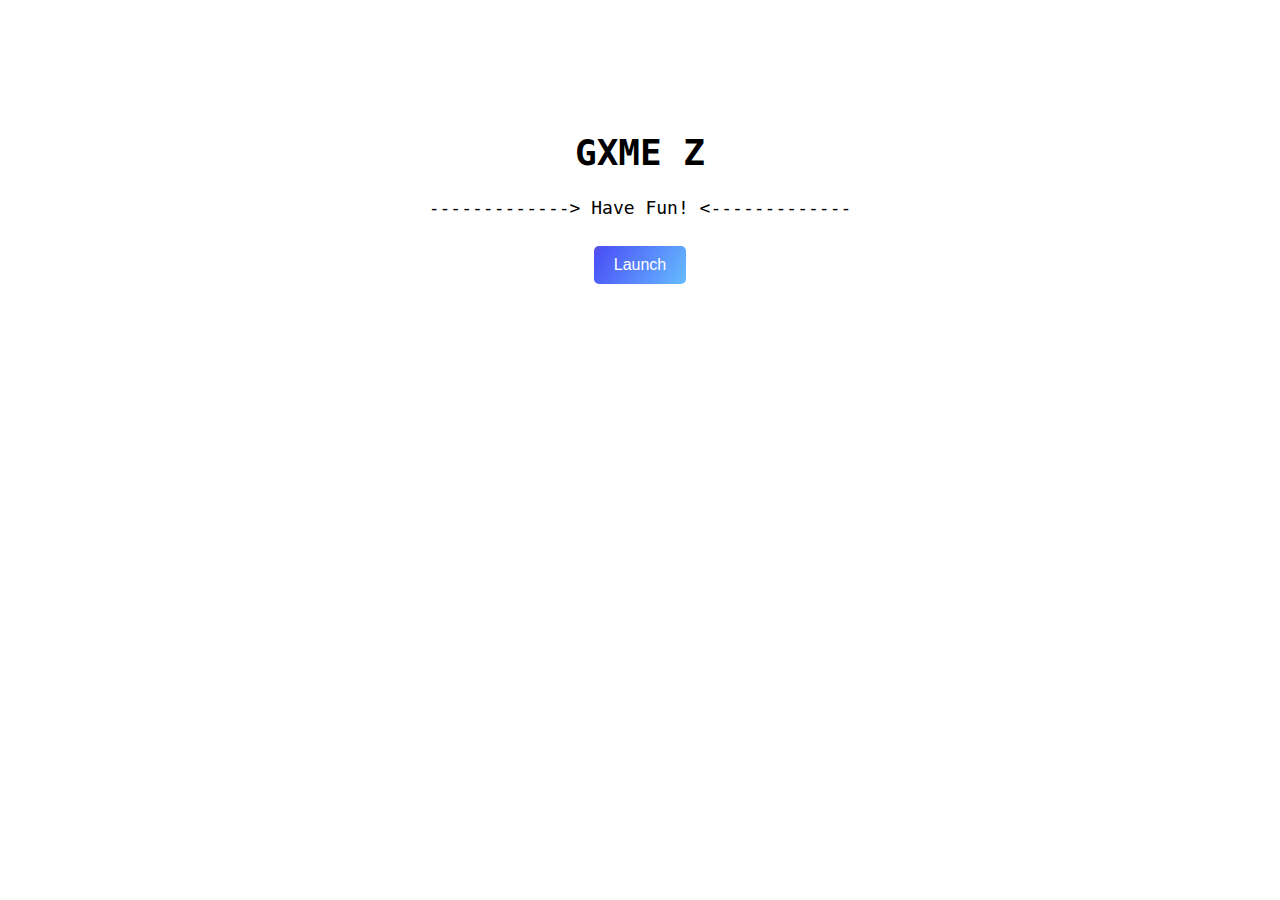
<file: index.html>
<!DOCTYPE html>
<html>
  <link rel="icon" type="image/x-icon" href="https://susanspiritusgallery.com/wp-content/uploads/G0F2596.jpg">
  <link href="styl.css" rel="stylesheet" type="text/css" />
  <script src="script.js"></script>
  <script>
    RedirectToHome();
  </script>

</html>
</file>
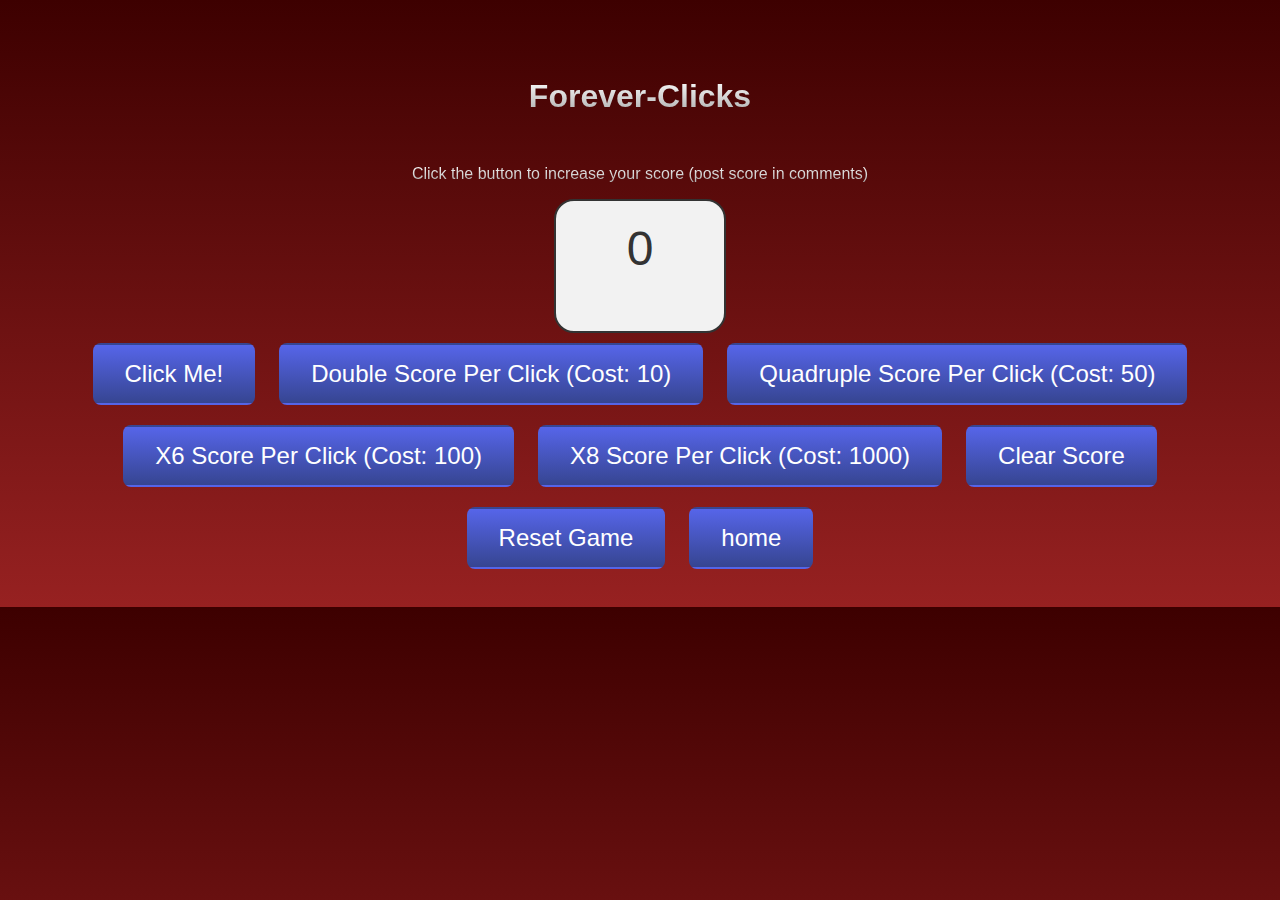
<file: Foreverclicks.htm>
<!DOCTYPE html>
<html>
<head>
  <title>Forever-Clicks</title>
  <link rel="icon" type="svg" href="https://upload.wikimedia.org/wikipedia/commons/thumb/a/a7/Mano_cursor.svg/1582px-Mano_cursor.svg.png">
  <link rel="stylesheet" href="Clicks.css" type="text/css">
</head>
<body>
  <h1>Forever-Clicks</h1>
  <p>Click the button to increase your score (post score in comments)</p>
  <div id="score">0</div>
  <div class="buttonContainer">
  <button id="click-me">Click Me!</button>
  <button id="upgrade1"> Double Score Per Click (Cost: 10)</button>
  <button id="upgrade2"> Quadruple Score Per Click (Cost: 50)</button>
      <button id="upgrade3"> X6 Score Per Click (Cost: 100)</button>
      <button id="upgrade4"> X8 Score Per Click (Cost: 1000)</button>
      <button id="clear-score">Clear Score</button>
      <button id="reset-game" onclick="resetGame()">Reset Game</button>
    <button onclick="RedirectToHome()" id="home"> home </button>
  </div>
  <script src="Clicks.js"></script>
</body>
</html>
</file>
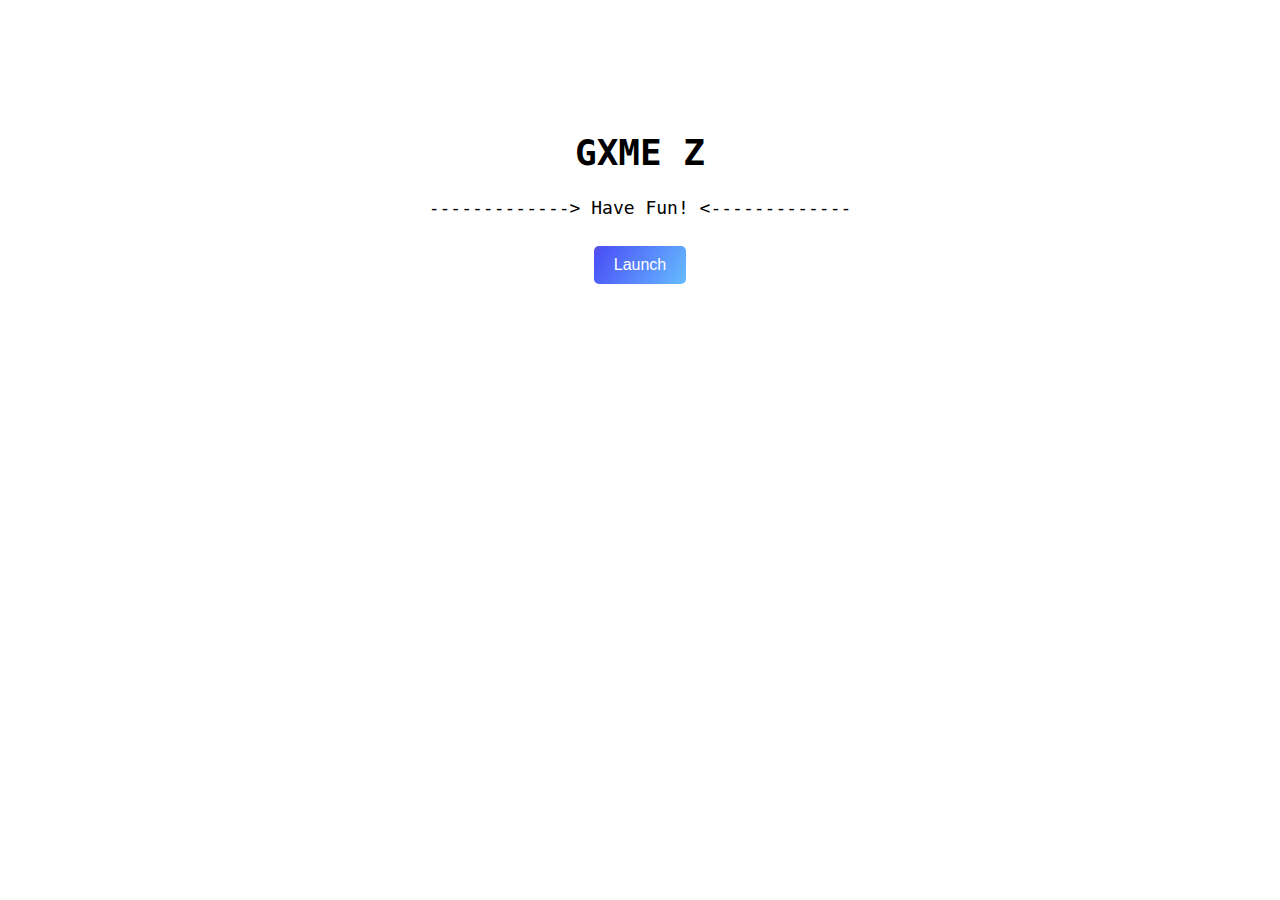
<file: page1.htm>
<!DOCTYPE html>
<html>

<style>
  html {
    background-image: https://w0.peakpx.com/wallpaper/1016/701/HD-wallpaper-sasuke-uchiha-neon-lights-manga-artwork-anime-characters-naruto.jpg; 
  filter: progid: DXImageTransform.Microsoft.gradient( startColorstr="#14A562", endColorstr="#3F006F", GradientType=1 );
  font-family: monospace, sans-serif;
  text-align: center;
  padding-top: 50px;
  }
  
  body {
  background-image: https://w0.peakpx.com/wallpaper/1016/701/HD-wallpaper-sasuke-uchiha-neon-lights-manga-artwork-anime-characters-naruto.jpg; 
  filter: progid: DXImageTransform.Microsoft.gradient( startColorstr="#14A562", endColorstr="#3F006F", GradientType=1 );
  font-family: monospace, sans-serif;
  text-align: center;
  padding-top: 50px;
}

h1 {
  color: #000000;
  font-size: 36px;
}

.arctic {
  color: #06a5f4;
}

.circ {
  color: #ac0c0c;
}

p {
  font-size: 18px;
  color: #000000;
}

.cool-button {
  color: #FFFFFF;
  padding: 10px 20px;
  border: none;
  border-radius: 5px;
  margin: 10px;
  cursor: pointer;
  font-size: 16px;
  background: linear-gradient(120deg, crimson, #4b56f7, #66bdff);
  background-size: 200% 100%;
  background-position: 100% 0;
  transition: background-position .5s;
}

.cool-button:hover {
  cursor: pointer;
  color: #ffffff;
  background-position: 0 0;
}

</style>
  
<head>
  <meta charset="utf-8">
  <meta name="viewport" content="width=device-width">
  <title>GXME Z</title>
</head>

<body>
  <h1 id="Secret">GXME Z</h1>
  </h1>
  <p>-------------> Have Fun! <-------------</p>

  <button class="cool-button" onclick="StartGame()">Launch</button>
  <script src="script.js"></script>
  <script src="script2.js"></script>
</body>

</html>
</file>
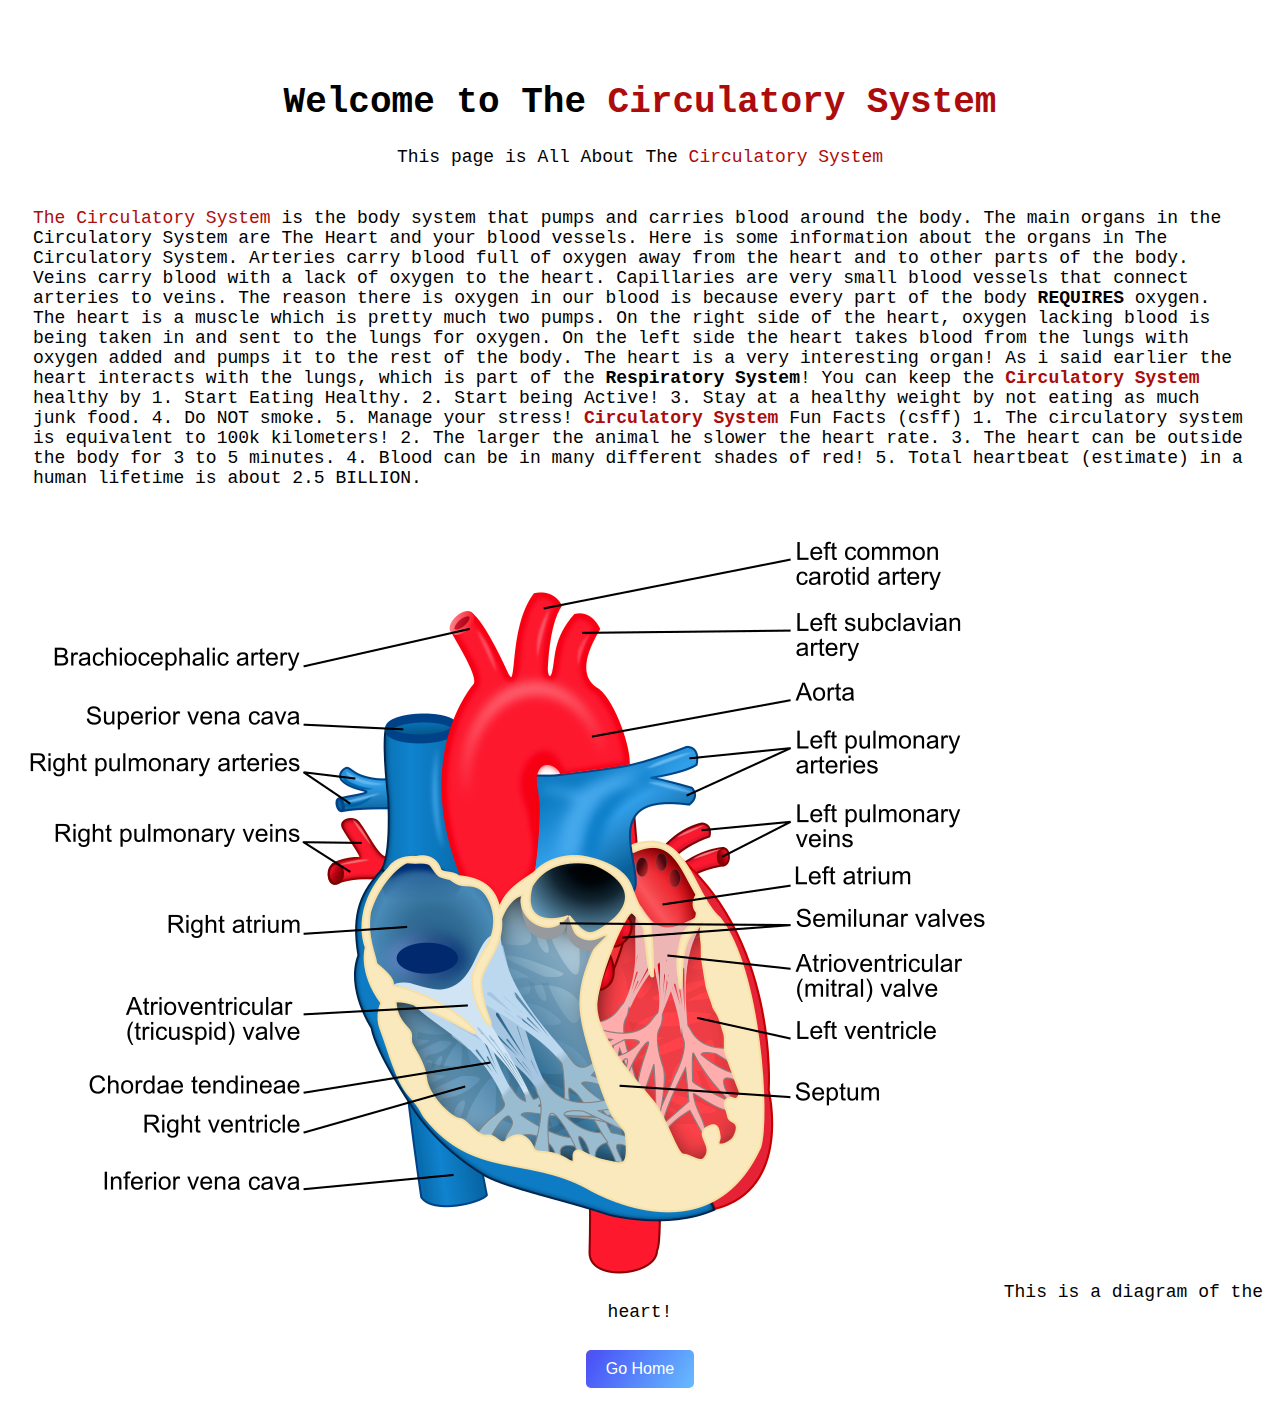
<file: page2.htm>
<!DOCTYPE html>
<html>

<head>
  <meta charset="utf-8">
  <meta name="viewport" content="width=device-width">
  <title>The Circulatory System</title>
  <link rel="icon" type="image/x-icon" href="https://dvl2h13awlxkt.cloudfront.net/assets/general-images/Knowledge/_800x800_crop_center-center_82_none/heart-anatomy.png?mtime=1675729924">
  <link href="styl.css" rel="stylesheet" type="text/css" />
</head>

  
<body>
  <h1>Welcome to The <span class="circ">Circulatory System</span></h1>
  <p>This page is All About The <span class="circ">Circulatory System</span></p>

  <div style="background: rgba(255,255,255,0.85); border-radius: 25% 5%;padding: 5px 25px 5px 25px; text-align: left ">
  <p><span class="circ">The Circulatory System</span> is the body system that pumps and carries blood around the body. The main organs in the Circulatory System are The Heart and your blood vessels. Here is some information about the organs in The Circulatory System. Arteries carry blood full of oxygen away from the heart and to other parts of the body. Veins carry blood with a lack of oxygen to the heart. Capillaries are very small blood vessels that connect arteries to veins. The reason there is oxygen in our blood is because every part of the body <span> <strong>REQUIRES</strong></span> oxygen. The heart is a muscle which is pretty much two pumps. On the right side of the heart, oxygen lacking blood is being taken in and sent to the lungs for oxygen. <span id="Secret">O</span>n the left side the heart takes blood from the lungs with oxygen added and pumps it to the rest of the body. The heart is a very interesting organ! As i said earlier the heart interacts with the lungs, which is part of the <span><strong>Respiratory System</strong>!</span> You can keep the <span><strong class="circ">Circulatory System</strong></span> healthy by 1. Start Eating Healthy. 2. Start being Active! 3. Stay at a healthy weight by not eating as much junk food. 4. Do NOT smoke. 5. Manage your stress! <span><strong class="circ">Circulatory System</strong> Fun Facts (csff)</span> 1. The circulatory system is equivalent to 100k kilometers! 2. The larger the animal he slower the heart rate. 3. The heart can be outside the body for 3 to 5 minutes. 4. Blood can be in many different shades of red! 5. Total heartbeat (estimate) in a human lifetime is about 2.5 BILLION.</p>
  </div>

<P><span><img src="Heart_diagram-en.svg.png" alt="Heart" /></span> This is a diagram of the heart!</P>

  <button class="cool-button" onclick="RedirectToHome()">Go Home</button>
  <script src="script.js"></script>
  <script src="script2.js"></script>
</body>

</html>
</file>
<file: styl.css>
body {
  background-image: https://w0.peakpx.com/wallpaper/1016/701/HD-wallpaper-sasuke-uchiha-neon-lights-manga-artwork-anime-characters-naruto.jpg; 
  filter: progid: DXImageTransform.Microsoft.gradient( startColorstr="#14A562", endColorstr="#3F006F", GradientType=1 );
  font-family: monospace, sans-serif;
  text-align: center;
  padding-top: 50px;
}

h1 {
  color: #000000;
  font-size: 36px;
}

.arctic {
  color: #06a5f4;
}

.circ {
  color: #ac0c0c;
}

p {
  font-size: 18px;
  color: #000000;
}

.cool-button {
  color: #FFFFFF;
  padding: 10px 20px;
  border: none;
  border-radius: 5px;
  margin: 10px;
  cursor: pointer;
  font-size: 16px;
  background: linear-gradient(120deg, crimson, #4b56f7, #66bdff);
  background-size: 200% 100%;
  background-position: 100% 0;
  transition: background-position .5s;
}

.cool-button:hover {
  cursor: pointer;
  color: #ffffff;
  background-position: 0 0;
}
</file>
<file: Clicks.css>
body {
  text-align: center;
  background: linear-gradient(to top, #972121, #3d0000);
  padding: 20px;
}

h1, p {
  font-size:;
  margin-top: 50px;
  font-family: 'Montserrat', sans-serif;
  background: linear-gradient(to top, #ababab, #ffffff);
  -webkit-background-clip: text;
  -webkit-text-fill-color: transparent;
}

#score {
  font-family: 'Montserrat', sans-serif;
  font-size: 48px;
  margin-bottom: 20px;
  color: #333;
  width: 10vw;
  height: 10vh;
  background: #f2f2f2;
  border-radius: 20px;
  border: 2px solid #333;
  padding: 20px;
  margin: auto;
}
#home,
#click-me,
#upgrade1,
#upgrade2,
#upgrade3, 
#upgrade4,
#clear-score,
#reset-game {
  padding: 15px 30px;
  font-size: 24px;
  background: linear-gradient(to bottom, #5665e9, #364591);
  color: #fff;
  border-radius: 8px;
  margin: 10px;
  cursor: pointer;
  transition: background-color, box-shadow 0.3s ease;
  border: 2px solid transparent;
}
#home:hover,
#click-me:hover,
#upgrade1:hover,
#upgrade2:hover, 
#upgrade3:hover,
#upgrade4:hover,
#clear-score:hover,
#reset-game:hover {
  background-color: #2980b9;
  box-shadow: rgba(41, 128, 185, 0.4) -5px 5px, rgba(41, 128, 185, 0.3) -10px 10px, rgba(41, 128, 185, 0.2) -15px 15px, rgba(41, 128, 185, 0.1) -20px 20px, rgba(41, 128, 185, 0.05) -25px 25px;
}

@keyframes buttonOver {
  50% {
    background-color: linear-gradient(to bottom, #5665e9, #364591);
  }
  100% {
    background-color: linear-gradient(to bottom, #8386a5, #454754);
  }
}
#home:hover,
#click-me:hover,
#upgrade1:hover,
#upgrade2:hover, 
#upgrade3:hover,
#upgrade4:hover,
#clear-score:hover,
#reset-game:hover {
  animation: buttonOver 5s infinite;
}
</file>
